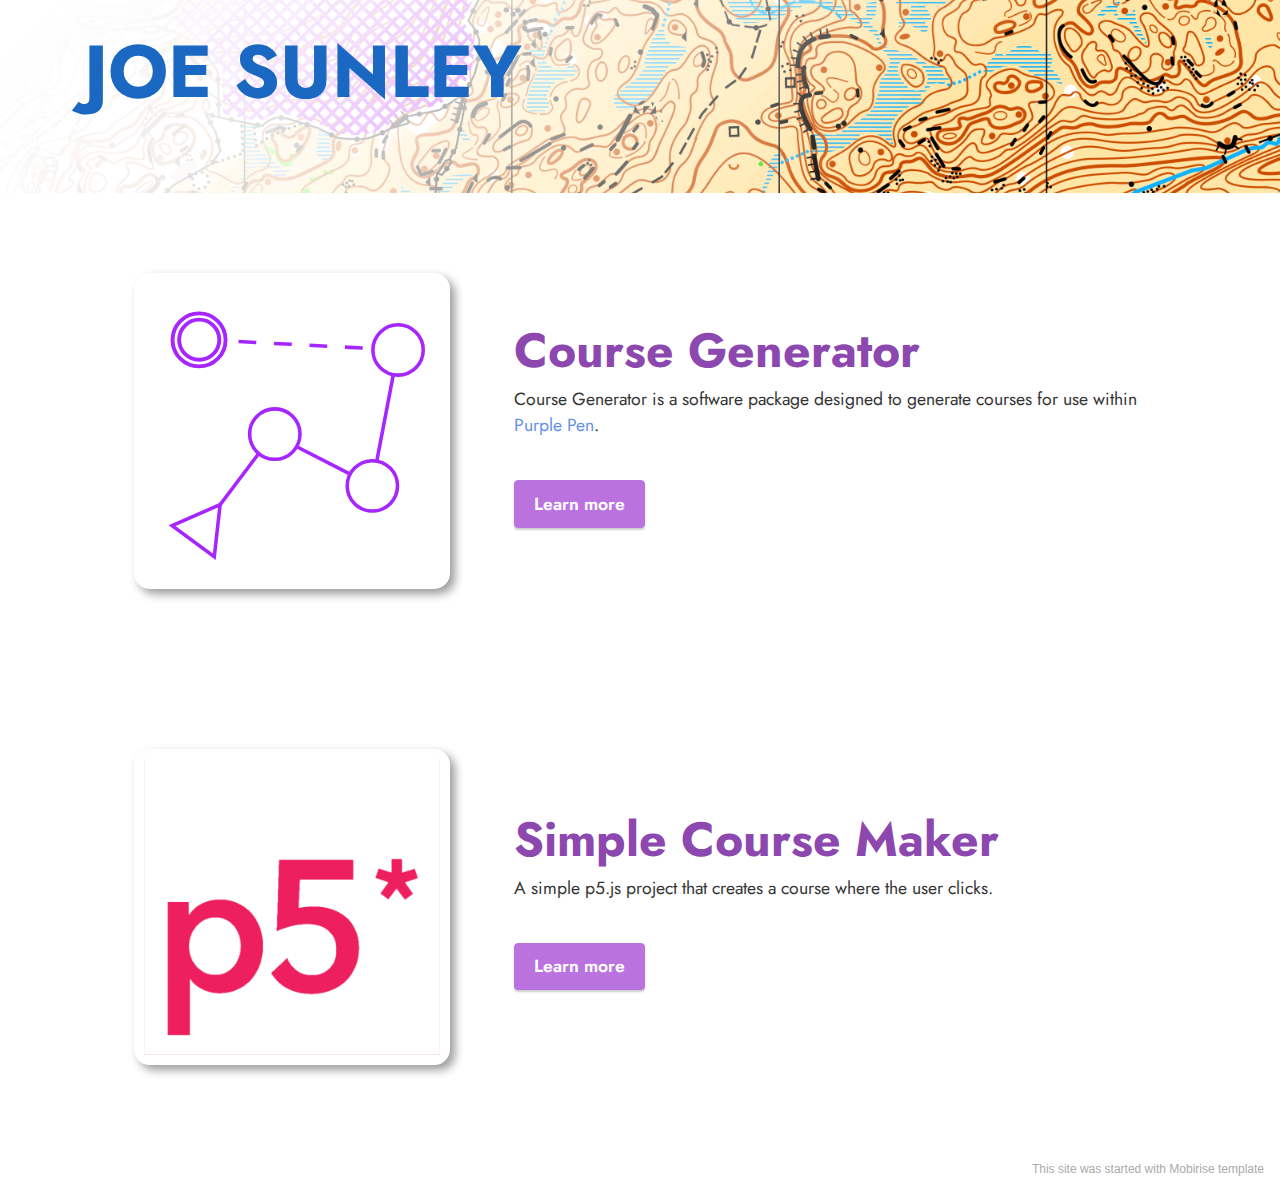
<file: docs/index.html>
<!DOCTYPE html>
<html  >
<head>
  <!-- Site made with Mobirise Website Builder v5.5.0, https://mobirise.com -->
  <meta charset="UTF-8">
  <meta http-equiv="X-UA-Compatible" content="IE=edge">
  <meta name="generator" content="Mobirise v5.5.0, mobirise.com">
  <meta name="viewport" content="width=device-width, initial-scale=1, minimum-scale=1">
  <link rel="shortcut icon" href="assets/images/logo5.png" type="image/x-icon">
  <meta name="description" content="">
  
  
  <title>Home</title>
  <link rel="stylesheet" href="assets/bootstrap/css/bootstrap.min.css">
  <link rel="stylesheet" href="assets/bootstrap/css/bootstrap-grid.min.css">
  <link rel="stylesheet" href="assets/bootstrap/css/bootstrap-reboot.min.css">
  <link rel="stylesheet" href="assets/theme/css/style.css">
  <link rel="preload" href="https://fonts.googleapis.com/css?family=Jost:100,200,300,400,500,600,700,800,900,100i,200i,300i,400i,500i,600i,700i,800i,900i&display=swap" as="style" onload="this.onload=null;this.rel='stylesheet'">
  <noscript><link rel="stylesheet" href="https://fonts.googleapis.com/css?family=Jost:100,200,300,400,500,600,700,800,900,100i,200i,300i,400i,500i,600i,700i,800i,900i&display=swap"></noscript>
  <link rel="preload" as="style" href="assets/mobirise/css/mbr-additional.css"><link rel="stylesheet" href="assets/mobirise/css/mbr-additional.css" type="text/css">
  
  
  
  
</head>
<body>
  
  <section data-bs-version="5.1" class="content4 cid-sNctn6YiDU" id="content4-0">
    
    
    <div class="container-fluid">
        <div class="row justify-content-center">
            <div class="title col-md-12 col-lg-11">
                <h3 class="mbr-section-title mbr-fonts-style align-center mb-4 display-1"><strong>JOE SUNLEY</strong></h3>
                
                
            </div>
        </div>
    </div>
</section>

<section class="casperFeatures1 cid-sNfaIxR021" id="casperFeatures1-2">
  

  
  <div class="container">
    <div class="content-wrapper">
      <div class="row align-items-center">
        <div class="col-12 col-lg-4">
          <div class="image-wrapper">
            <img src="assets/images/download.svg" alt="Mobirise">
          </div>
        </div>
        <div class="col-12 col-lg">
          <div class="text-wrapper">
            <h6 class="card-title mbr-fonts-style display-2">
              <strong>Course Generator</strong></h6>
            <p class="mbr-text mbr-fonts-style mb-4 display-4">Course Generator is a software package designed to generate courses for use within <a href="https://purplepen.golde.org/" class="text-primary" target="_blank">Purple Pen</a>.</p>
            <div class="mbr-section-btn mt-3"><a class="btn btn-danger display-4" href="course generator.html">
                Learn more</a></div>
          </div>
        </div>
      </div>
    </div>
  </div>
</section>

<section class="casperFeatures1 cid-sNVXUlcDV3" id="casperFeatures1-a">
  

  
  <div class="container">
    <div class="content-wrapper">
      <div class="row align-items-center">
        <div class="col-12 col-lg-4">
          <div class="image-wrapper">
            <img src="assets/images/oslcyof-712x711.png" alt="Mobirise">
          </div>
        </div>
        <div class="col-12 col-lg">
          <div class="text-wrapper">
            <h6 class="card-title mbr-fonts-style display-2">
              <strong>Simple Course Maker</strong></h6>
            <p class="mbr-text mbr-fonts-style mb-4 display-4">A simple p5.js project that creates a course where the user clicks.</p>
            <div class="mbr-section-btn mt-3"><a class="btn btn-danger display-4" href="simple course maker.html">
                Learn more</a></div>
          </div>
        </div>
      </div>
    </div>
  </div>
</section><section style="background-color: #fff; font-family: -apple-system, BlinkMacSystemFont, 'Segoe UI', 'Roboto', 'Helvetica Neue', Arial, sans-serif; color:#aaa; font-size:12px; padding: 0; align-items: center; display: flex;"><a href="https://mobirise.site/v" style="flex: 1 1; height: 3rem; padding-left: 1rem;"></a><p style="flex: 0 0 auto; margin:0; padding-right:1rem;"><a href="https://mobirise.site/r" style="color:#aaa;">This site</a> was started with Mobirise template</p></section><script src="assets/bootstrap/js/bootstrap.bundle.min.js"></script>  <script src="assets/smoothscroll/smooth-scroll.js"></script>  <script src="assets/ytplayer/index.js"></script>  <script src="assets/theme/js/script.js"></script>  
  
  
</body>
</html>
</file>
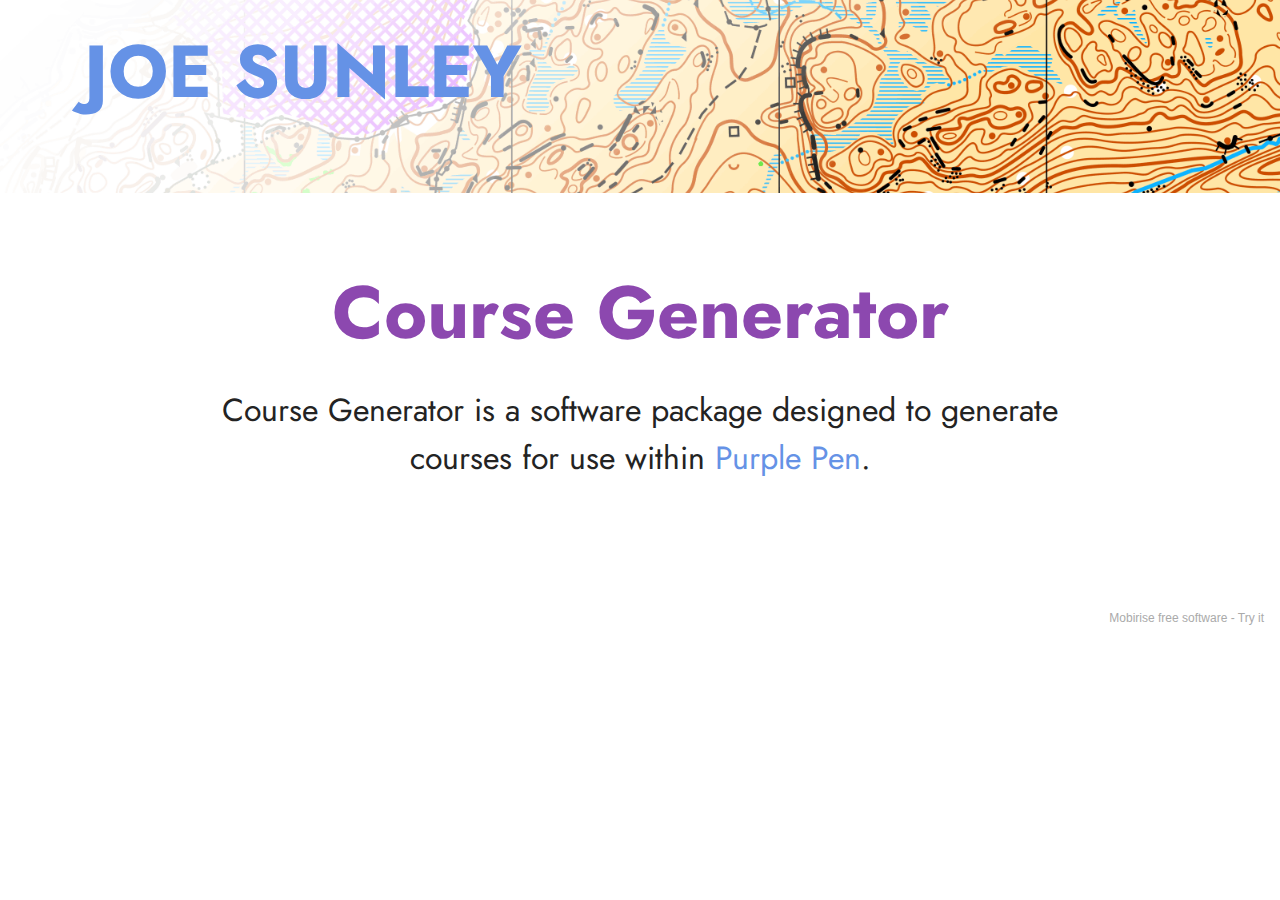
<file: docs/course generator.html>
<!DOCTYPE html>
<html  >
<head>
  <!-- Site made with Mobirise Website Builder v5.5.0, https://mobirise.com -->
  <meta charset="UTF-8">
  <meta http-equiv="X-UA-Compatible" content="IE=edge">
  <meta name="generator" content="Mobirise v5.5.0, mobirise.com">
  <meta name="viewport" content="width=device-width, initial-scale=1, minimum-scale=1">
  <link rel="shortcut icon" href="assets/images/logo5.png" type="image/x-icon">
  <meta name="description" content="">
  
  
  <title>Course Generator</title>
  <link rel="stylesheet" href="assets/bootstrap/css/bootstrap.min.css">
  <link rel="stylesheet" href="assets/bootstrap/css/bootstrap-grid.min.css">
  <link rel="stylesheet" href="assets/bootstrap/css/bootstrap-reboot.min.css">
  <link rel="stylesheet" href="assets/theme/css/style.css">
  <link rel="preload" href="https://fonts.googleapis.com/css?family=Jost:100,200,300,400,500,600,700,800,900,100i,200i,300i,400i,500i,600i,700i,800i,900i&display=swap" as="style" onload="this.onload=null;this.rel='stylesheet'">
  <noscript><link rel="stylesheet" href="https://fonts.googleapis.com/css?family=Jost:100,200,300,400,500,600,700,800,900,100i,200i,300i,400i,500i,600i,700i,800i,900i&display=swap"></noscript>
  <link rel="preload" as="style" href="assets/mobirise/css/mbr-additional.css"><link rel="stylesheet" href="assets/mobirise/css/mbr-additional.css" type="text/css">
  
  
  
  
</head>
<body>
  
  <section data-bs-version="5.1" class="content4 cid-sNfq4tblLc" id="content4-5">
    
    
    <div class="container-fluid">
        <div class="row justify-content-center">
            <div class="title col-md-12 col-lg-11">
                <h3 class="mbr-section-title mbr-fonts-style align-center mb-4 display-1"><a href="index.html"><strong>JOE SUNLEY</strong></a></h3>
                
                
            </div>
        </div>
    </div>
</section>

<section class="casperContent3 cid-sNfrSUIkDG" id="casperContent3-7">
    
    <div class="container">
        <div class="row justify-content-center">
            <div class="title col-md-12 col-lg-10">
                <h3 class="mbr-section-title mbr-fonts-style align-center mb-4 display-1">
                    <strong>Course Generator</strong></h3>
                <h4 class="mbr-section-subtitle align-center mbr-fonts-style mb-4 display-5">Course Generator is a software package designed to generate courses for use within <a href="https://purplepen.golde.org/" class="text-primary" target="_blank">Purple Pen</a>.</h4>
                
            </div>
        </div>
    </div>
</section><section style="background-color: #fff; font-family: -apple-system, BlinkMacSystemFont, 'Segoe UI', 'Roboto', 'Helvetica Neue', Arial, sans-serif; color:#aaa; font-size:12px; padding: 0; align-items: center; display: flex;"><a href="https://mobirise.site/g" style="flex: 1 1; height: 3rem; padding-left: 1rem;"></a><p style="flex: 0 0 auto; margin:0; padding-right:1rem;">Mobirise free software - <a href="https://mobirise.site/o" style="color:#aaa;">Try it</a></p></section><script src="assets/bootstrap/js/bootstrap.bundle.min.js"></script>  <script src="assets/smoothscroll/smooth-scroll.js"></script>  <script src="assets/ytplayer/index.js"></script>  <script src="assets/theme/js/script.js"></script>  
  
  
</body>
</html>
</file>
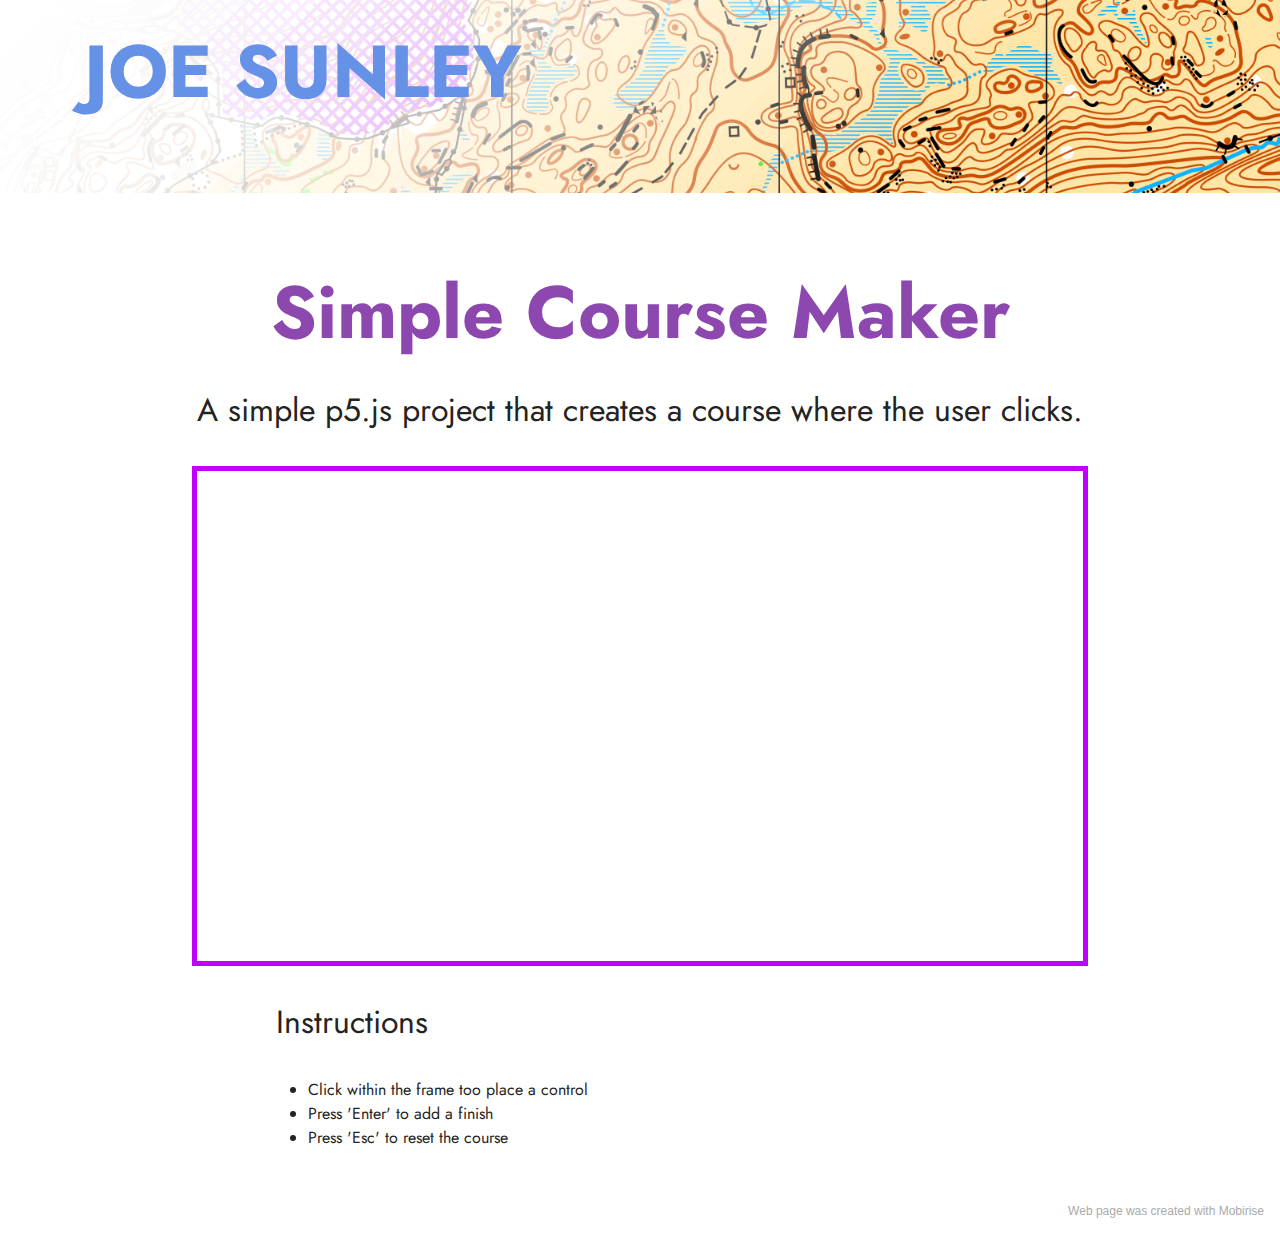
<file: docs/simple course maker.html>
<!DOCTYPE html>
<html  >
<head>
  <!-- Site made with Mobirise Website Builder v5.5.0, https://mobirise.com -->
  <meta charset="UTF-8">
  <meta http-equiv="X-UA-Compatible" content="IE=edge">
  <meta name="generator" content="Mobirise v5.5.0, mobirise.com">
  <meta name="viewport" content="width=device-width, initial-scale=1, minimum-scale=1">
  <link rel="shortcut icon" href="assets/images/logo5.png" type="image/x-icon">
  <meta name="description" content="">
  
  
  <title>Simple Course Maker</title>
  <link rel="stylesheet" href="assets/bootstrap/css/bootstrap.min.css">
  <link rel="stylesheet" href="assets/bootstrap/css/bootstrap-grid.min.css">
  <link rel="stylesheet" href="assets/bootstrap/css/bootstrap-reboot.min.css">
  <link rel="stylesheet" href="assets/theme/css/style.css">
  <link rel="preload" href="https://fonts.googleapis.com/css?family=Jost:100,200,300,400,500,600,700,800,900,100i,200i,300i,400i,500i,600i,700i,800i,900i&display=swap" as="style" onload="this.onload=null;this.rel='stylesheet'">
  <noscript><link rel="stylesheet" href="https://fonts.googleapis.com/css?family=Jost:100,200,300,400,500,600,700,800,900,100i,200i,300i,400i,500i,600i,700i,800i,900i&display=swap"></noscript>
  <link rel="preload" as="style" href="assets/mobirise/css/mbr-additional.css"><link rel="stylesheet" href="assets/mobirise/css/mbr-additional.css" type="text/css">
  
  
  
  
</head>
<body>
  
  <section data-bs-version="5.1" class="content4 cid-sNVY9MC01y" id="content4-b">
    
    
    <div class="container-fluid">
        <div class="row justify-content-center">
            <div class="title col-md-12 col-lg-11">
                <h3 class="mbr-section-title mbr-fonts-style align-center mb-4 display-1"><a href="index.html"><strong>JOE SUNLEY</strong></a></h3>
                
                
            </div>
        </div>
    </div>
</section>

<section class="casperContent3 cid-sNVYh1FIQP" id="casperContent3-c">
    
    <div class="container">
        <div class="row justify-content-center">
            <div class="title col-md-12 col-lg-10">
                <h3 class="mbr-section-title mbr-fonts-style align-center mb-4 display-1"><strong>Simple Course Maker</strong></h3>
                <h4 class="mbr-section-subtitle align-center mbr-fonts-style mb-4 display-5">A simple p5.js project that creates a course where the user clicks.</h4>
                
            </div>
        </div>
    </div>
</section>

<section class="mbr-section mbr-section--no-padding cid-sNVYqIXAes" id="witsec-html-block-d">





<div class="centre">
  <iframe src="https://joesunley-gh-pages.github.io/SimpleCourseMaker/index.html" style="height: 500px; width: 100%; border: 5px solid #BF00FF;"></iframe>
</div>
</section>

<section data-bs-version="5.1" class="content5 cid-sNW6uSy8yI" id="content5-h">
    
    <div class="container">
        <div class="row justify-content-center">
            <div class="col-md-12 col-lg-8">
                
                <h4 class="mbr-section-subtitle mbr-fonts-style mb-4 display-5">
                    Instructions</h4>
                <p class="mbr-text mbr-fonts-style display-7">
                    </p><ul>
                      <li>Click within the frame too place a control</li>
                      <li>Press 'Enter' to add a finish</li>
                      <li>Press 'Esc' to reset the course
                    </li></ul>
                <p></p>
            </div>
        </div>
    </div>
</section><section style="background-color: #fff; font-family: -apple-system, BlinkMacSystemFont, 'Segoe UI', 'Roboto', 'Helvetica Neue', Arial, sans-serif; color:#aaa; font-size:12px; padding: 0; align-items: center; display: flex;"><a href="https://mobirise.site/k" style="flex: 1 1; height: 3rem; padding-left: 1rem;"></a><p style="flex: 0 0 auto; margin:0; padding-right:1rem;">Web page was <a href="https://mobirise.site/g" style="color:#aaa;">created</a> with Mobirise</p></section><script src="assets/bootstrap/js/bootstrap.bundle.min.js"></script>  <script src="assets/smoothscroll/smooth-scroll.js"></script>  <script src="assets/ytplayer/index.js"></script>  <script src="assets/theme/js/script.js"></script>  
  
  
</body>
</html>
</file>
<file: docs/assets/theme/css/style.css>
@charset "UTF-8";
section {
  background-color: #ffffff;
}

body {
  font-style: normal;
  line-height: 1.5;
  font-weight: 400;
  color: #232323;
  position: relative;
}

button {
  background-color: transparent;
  border-color: transparent;
}

section,
.container,
.container-fluid {
  position: relative;
  word-wrap: break-word;
}

a.mbr-iconfont:hover {
  text-decoration: none;
}

.article .lead p,
.article .lead ul,
.article .lead ol,
.article .lead pre,
.article .lead blockquote {
  margin-bottom: 0;
}

a {
  font-style: normal;
  font-weight: 400;
  cursor: pointer;
}
a, a:hover {
  text-decoration: none;
}

.mbr-section-title {
  font-style: normal;
  line-height: 1.3;
}

.mbr-section-subtitle {
  line-height: 1.3;
}

.mbr-text {
  font-style: normal;
  line-height: 1.7;
}

h1,
h2,
h3,
h4,
h5,
h6,
.display-1,
.display-2,
.display-4,
.display-5,
.display-7,
span,
p,
a {
  line-height: 1;
  word-break: break-word;
  word-wrap: break-word;
  font-weight: 400;
}

b,
strong {
  font-weight: bold;
}

input:-webkit-autofill, input:-webkit-autofill:hover, input:-webkit-autofill:focus, input:-webkit-autofill:active {
  transition-delay: 9999s;
  -webkit-transition-property: background-color, color;
  transition-property: background-color, color;
}

textarea[type=hidden] {
  display: none;
}

section {
  background-position: 50% 50%;
  background-repeat: no-repeat;
  background-size: cover;
}
section .mbr-background-video,
section .mbr-background-video-preview {
  position: absolute;
  bottom: 0;
  left: 0;
  right: 0;
  top: 0;
}

.hidden {
  visibility: hidden;
}

.mbr-z-index20 {
  z-index: 20;
}

/*! Base colors */
.mbr-white {
  color: #ffffff;
}

.mbr-black {
  color: #111111;
}

.mbr-bg-white {
  background-color: #ffffff;
}

.mbr-bg-black {
  background-color: #000000;
}

/*! Text-aligns */
.align-left {
  text-align: left;
}

.align-center {
  text-align: center;
}

.align-right {
  text-align: right;
}

/*! Font-weight  */
.mbr-light {
  font-weight: 300;
}

.mbr-regular {
  font-weight: 400;
}

.mbr-semibold {
  font-weight: 500;
}

.mbr-bold {
  font-weight: 700;
}

/*! Media  */
.media-content {
  flex-basis: 100%;
}

.media-container-row {
  display: flex;
  flex-direction: row;
  flex-wrap: wrap;
  justify-content: center;
  align-content: center;
  align-items: start;
}
.media-container-row .media-size-item {
  width: 400px;
}

.media-container-column {
  display: flex;
  flex-direction: column;
  flex-wrap: wrap;
  justify-content: center;
  align-content: center;
  align-items: stretch;
}
.media-container-column > * {
  width: 100%;
}

@media (min-width: 992px) {
  .media-container-row {
    flex-wrap: nowrap;
  }
}
figure {
  margin-bottom: 0;
  overflow: hidden;
}

figure[mbr-media-size] {
  transition: width 0.1s;
}

img,
iframe {
  display: block;
  width: 100%;
}

.card {
  background-color: transparent;
  border: none;
}

.card-box {
  width: 100%;
}

.card-img {
  text-align: center;
  flex-shrink: 0;
  -webkit-flex-shrink: 0;
}

.media {
  max-width: 100%;
  margin: 0 auto;
}

.mbr-figure {
  align-self: center;
}

.media-container > div {
  max-width: 100%;
}

.mbr-figure img,
.card-img img {
  width: 100%;
}

@media (max-width: 991px) {
  .media-size-item {
    width: auto !important;
  }

  .media {
    width: auto;
  }

  .mbr-figure {
    width: 100% !important;
  }
}
/*! Buttons */
.mbr-section-btn {
  margin-left: -0.6rem;
  margin-right: -0.6rem;
  font-size: 0;
}

.btn {
  font-weight: 600;
  border-width: 1px;
  font-style: normal;
  margin: 0.6rem 0.6rem;
  white-space: normal;
  transition: all 0.2s ease-in-out;
  display: inline-flex;
  align-items: center;
  justify-content: center;
  word-break: break-word;
}

.btn-sm {
  font-weight: 600;
  letter-spacing: 0px;
  transition: all 0.3s ease-in-out;
}

.btn-md {
  font-weight: 600;
  letter-spacing: 0px;
  transition: all 0.3s ease-in-out;
}

.btn-lg {
  font-weight: 600;
  letter-spacing: 0px;
  transition: all 0.3s ease-in-out;
}

.btn-form {
  margin: 0;
}
.btn-form:hover {
  cursor: pointer;
}

nav .mbr-section-btn {
  margin-left: 0rem;
  margin-right: 0rem;
}

/*! Btn icon margin */
.btn .mbr-iconfont,
.btn.btn-sm .mbr-iconfont {
  order: 1;
  cursor: pointer;
  margin-left: 0.5rem;
  vertical-align: sub;
}

.btn.btn-md .mbr-iconfont,
.btn.btn-md .mbr-iconfont {
  margin-left: 0.8rem;
}

.mbr-regular {
  font-weight: 400;
}

.mbr-semibold {
  font-weight: 500;
}

.mbr-bold {
  font-weight: 700;
}

[type=submit] {
  -webkit-appearance: none;
}

/*! Full-screen */
.mbr-fullscreen .mbr-overlay {
  min-height: 100vh;
}

.mbr-fullscreen {
  display: flex;
  display: -moz-flex;
  display: -ms-flex;
  display: -o-flex;
  align-items: center;
  min-height: 100vh;
  padding-top: 3rem;
  padding-bottom: 3rem;
}

/*! Map */
.map {
  height: 25rem;
  position: relative;
}
.map iframe {
  width: 100%;
  height: 100%;
}

/*! Scroll to top arrow */
.mbr-arrow-up {
  bottom: 25px;
  right: 90px;
  position: fixed;
  text-align: right;
  z-index: 5000;
  color: #ffffff;
  font-size: 22px;
}

.mbr-arrow-up a {
  background: rgba(0, 0, 0, 0.2);
  border-radius: 50%;
  color: #fff;
  display: inline-block;
  height: 60px;
  width: 60px;
  border: 2px solid #fff;
  outline-style: none !important;
  position: relative;
  text-decoration: none;
  transition: all 0.3s ease-in-out;
  cursor: pointer;
  text-align: center;
}
.mbr-arrow-up a:hover {
  background-color: rgba(0, 0, 0, 0.4);
}
.mbr-arrow-up a i {
  line-height: 60px;
}

.mbr-arrow-up-icon {
  display: block;
  color: #fff;
}

.mbr-arrow-up-icon::before {
  content: "›";
  display: inline-block;
  font-family: serif;
  font-size: 22px;
  line-height: 1;
  font-style: normal;
  position: relative;
  top: 6px;
  left: -4px;
  transform: rotate(-90deg);
}

/*! Arrow Down */
.mbr-arrow {
  position: absolute;
  bottom: 45px;
  left: 50%;
  width: 60px;
  height: 60px;
  cursor: pointer;
  background-color: rgba(80, 80, 80, 0.5);
  border-radius: 50%;
  transform: translateX(-50%);
}
@media (max-width: 767px) {
  .mbr-arrow {
    display: none;
  }
}
.mbr-arrow > a {
  display: inline-block;
  text-decoration: none;
  outline-style: none;
  -webkit-animation: arrowdown 1.7s ease-in-out infinite;
          animation: arrowdown 1.7s ease-in-out infinite;
  color: #ffffff;
}
.mbr-arrow > a > i {
  position: absolute;
  top: -2px;
  left: 15px;
  font-size: 2rem;
}

#scrollToTop a i::before {
  content: "";
  position: absolute;
  display: block;
  border-bottom: 2.5px solid #fff;
  border-left: 2.5px solid #fff;
  width: 27.8%;
  height: 27.8%;
  left: 50%;
  top: 51%;
  transform: translateY(-30%) translateX(-50%) rotate(135deg);
}

@keyframes arrowdown {
  0% {
    transform: translateY(0px);
  }
  50% {
    transform: translateY(-5px);
  }
  100% {
    transform: translateY(0px);
  }
}
@-webkit-keyframes arrowdown {
  0% {
    transform: translateY(0px);
  }
  50% {
    transform: translateY(-5px);
  }
  100% {
    transform: translateY(0px);
  }
}
@media (max-width: 500px) {
  .mbr-arrow-up {
    left: 0;
    right: 0;
    text-align: center;
  }
}
/*Gradients animation*/
@keyframes gradient-animation {
  from {
    background-position: 0% 100%;
    -webkit-animation-timing-function: ease-in-out;
            animation-timing-function: ease-in-out;
  }
  to {
    background-position: 100% 0%;
    -webkit-animation-timing-function: ease-in-out;
            animation-timing-function: ease-in-out;
  }
}
@-webkit-keyframes gradient-animation {
  from {
    background-position: 0% 100%;
    -webkit-animation-timing-function: ease-in-out;
            animation-timing-function: ease-in-out;
  }
  to {
    background-position: 100% 0%;
    -webkit-animation-timing-function: ease-in-out;
            animation-timing-function: ease-in-out;
  }
}
.bg-gradient {
  background-size: 200% 200%;
  animation: gradient-animation 5s infinite alternate;
  -webkit-animation: gradient-animation 5s infinite alternate;
}

.menu .navbar-brand {
  display: -webkit-flex;
}
.menu .navbar-brand span {
  display: flex;
  display: -webkit-flex;
}
.menu .navbar-brand .navbar-caption-wrap {
  display: -webkit-flex;
}
.menu .navbar-brand .navbar-logo img {
  display: -webkit-flex;
  width: auto;
}
@media (min-width: 768px) and (max-width: 991px) {
  .menu .navbar-toggleable-sm .navbar-nav {
    display: -ms-flexbox;
  }
}
@media (max-width: 991px) {
  .menu .navbar-collapse {
    max-height: 93.5vh;
  }
  .menu .navbar-collapse.show {
    overflow: auto;
  }
}
@media (min-width: 992px) {
  .menu .navbar-nav.nav-dropdown {
    display: -webkit-flex;
  }
  .menu .navbar-toggleable-sm .navbar-collapse {
    display: -webkit-flex !important;
  }
  .menu .collapsed .navbar-collapse {
    max-height: 93.5vh;
  }
  .menu .collapsed .navbar-collapse.show {
    overflow: auto;
  }
}
@media (max-width: 767px) {
  .menu .navbar-collapse {
    max-height: 80vh;
  }
}

.nav-link .mbr-iconfont {
  margin-right: 0.5rem;
}

.navbar {
  display: -webkit-flex;
  -webkit-flex-wrap: wrap;
  -webkit-align-items: center;
  -webkit-justify-content: space-between;
}

.navbar-collapse {
  -webkit-flex-basis: 100%;
  -webkit-flex-grow: 1;
  -webkit-align-items: center;
}

.nav-dropdown .link {
  padding: 0.667em 1.667em !important;
  margin: 0 !important;
}

.nav {
  display: -webkit-flex;
  -webkit-flex-wrap: wrap;
}

.row {
  display: -webkit-flex;
  -webkit-flex-wrap: wrap;
}

.justify-content-center {
  -webkit-justify-content: center;
}

.form-inline {
  display: -webkit-flex;
}

.card-wrapper {
  -webkit-flex: 1;
}

.carousel-control {
  z-index: 10;
  display: -webkit-flex;
}

.carousel-controls {
  display: -webkit-flex;
}

.media {
  display: -webkit-flex;
}

.form-group:focus {
  outline: none;
}

.jq-selectbox__select {
  padding: 7px 0;
  position: relative;
}

.jq-selectbox__dropdown {
  overflow: hidden;
  border-radius: 10px;
  position: absolute;
  top: 100%;
  left: 0 !important;
  width: 100% !important;
}

.jq-selectbox__trigger-arrow {
  right: 0;
  transform: translateY(-50%);
}

.jq-selectbox li {
  padding: 1.07em 0.5em;
}

input[type=range] {
  padding-left: 0 !important;
  padding-right: 0 !important;
}

.modal-dialog,
.modal-content {
  height: 100%;
}

.modal-dialog .carousel-inner {
  height: calc(100vh - 1.75rem);
}
@media (max-width: 575px) {
  .modal-dialog .carousel-inner {
    height: calc(100vh - 1rem);
  }
}

.carousel-item {
  text-align: center;
}

.carousel-item img {
  margin: auto;
}

.navbar-toggler {
  align-self: flex-start;
  padding: 0.25rem 0.75rem;
  font-size: 1.25rem;
  line-height: 1;
  background: transparent;
  border: 1px solid transparent;
  border-radius: 0.25rem;
}

.navbar-toggler:focus,
.navbar-toggler:hover {
  text-decoration: none;
  box-shadow: none;
}

.navbar-toggler-icon {
  display: inline-block;
  width: 1.5em;
  height: 1.5em;
  vertical-align: middle;
  content: "";
  background: no-repeat center center;
  background-size: 100% 100%;
}

.navbar-toggler-left {
  position: absolute;
  left: 1rem;
}

.navbar-toggler-right {
  position: absolute;
  right: 1rem;
}

.card-img {
  width: auto;
}

.menu .navbar.collapsed:not(.beta-menu) {
  flex-direction: column;
}

.carousel-item.active,
.carousel-item-next,
.carousel-item-prev {
  display: flex;
}

.note-air-layout .dropup .dropdown-menu,
.note-air-layout .navbar-fixed-bottom .dropdown .dropdown-menu {
  bottom: initial !important;
}

html,
body {
  height: auto;
  min-height: 100vh;
}

.dropup .dropdown-toggle::after {
  display: none;
}

.form-asterisk {
  font-family: initial;
  position: absolute;
  top: -2px;
  font-weight: normal;
}

.form-control-label {
  position: relative;
  cursor: pointer;
  margin-bottom: 0.357em;
  padding: 0;
}

.alert {
  color: #ffffff;
  border-radius: 0;
  border: 0;
  font-size: 1.1rem;
  line-height: 1.5;
  margin-bottom: 1.875rem;
  padding: 1.25rem;
  position: relative;
  text-align: center;
}
.alert.alert-form::after {
  background-color: inherit;
  bottom: -7px;
  content: "";
  display: block;
  height: 14px;
  left: 50%;
  margin-left: -7px;
  position: absolute;
  transform: rotate(45deg);
  width: 14px;
}

.form-control {
  background-color: #ffffff;
  background-clip: border-box;
  color: #232323;
  line-height: 1rem !important;
  height: auto;
  padding: 0.6rem 1.2rem;
  transition: border-color 0.25s ease 0s;
  border: 1px solid transparent !important;
  border-radius: 4px;
  box-shadow: rgba(0, 0, 0, 0.07) 0px 1px 1px 0px, rgba(0, 0, 0, 0.07) 0px 1px 3px 0px, rgba(0, 0, 0, 0.03) 0px 0px 0px 1px;
}
.form-active .form-control:invalid {
  border-color: red;
}

form .row {
  margin-left: -0.6rem;
  margin-right: -0.6rem;
}
form .row [class*=col] {
  padding-left: 0.6rem;
  padding-right: 0.6rem;
}

form .mbr-section-btn {
  margin: 0;
  padding-left: 0.6rem;
  padding-right: 0.6rem;
}

form .btn {
  display: flex;
  padding: 0.6rem 1.2rem;
  margin: 0;
}

form .form-check-input {
  margin-top: 0.5;
}

textarea.form-control {
  line-height: 1.5rem !important;
}

.form-group {
  margin-bottom: 1.2rem;
}

.form-control,
form .btn {
  min-height: 48px;
}

.gdpr-block label span.textGDPR input[name=gdpr] {
  top: 7px;
}

.form-control:focus {
  box-shadow: none;
}

:focus {
  outline: none;
}

.mbr-overlay {
  background-color: #000;
  bottom: 0;
  left: 0;
  opacity: 0.5;
  position: absolute;
  right: 0;
  top: 0;
  z-index: 0;
  pointer-events: none;
}

blockquote {
  font-style: italic;
  padding: 3rem;
  font-size: 1.09rem;
  position: relative;
  border-left: 3px solid;
}

ul,
ol,
pre,
blockquote {
  margin-bottom: 2.3125rem;
}

.mt-4 {
  margin-top: 2rem !important;
}

.mb-4 {
  margin-bottom: 2rem !important;
}

@media (min-width: 992px) {
  .container {
    padding-left: 16px;
    padding-right: 16px;
  }

  .row {
    margin-left: -16px;
    margin-right: -16px;
  }
  .row > [class*=col] {
    padding-left: 16px;
    padding-right: 16px;
  }
}
@media (min-width: 768px) {
  .container-fluid {
    padding-left: 32px;
    padding-right: 32px;
  }
}
@media (min-width: 768px) and (max-width: 991px) {
  .mbr-container {
    padding-left: 32px;
    padding-right: 32px;
  }
}
@media (max-width: 767px) {
  .mbr-container {
    padding-left: 16px;
    padding-right: 16px;
  }
}
.card-wrapper,
.item-wrapper {
  overflow: hidden;
}

.app-video-wrapper > img {
  opacity: 1;
}

.item {
  position: relative;
}

.dropdown-menu .dropdown-menu {
  left: 100%;
}

.dropdown-item + .dropdown-menu {
  display: none;
}

.dropdown-item:hover + .dropdown-menu,
.dropdown-menu:hover {
  display: block;
}.engine {
	position: absolute;
	text-indent: -2400px;
	text-align: center;
	padding: 0;
	top: 0;
	left: -2400px;
}
</file>
<file: docs/assets/mobirise/css/mbr-additional.css>
body {
  font-family: Jost;
}
.display-1 {
  font-family: 'Jost', sans-serif;
  font-size: 4.6rem;
  line-height: 1.1;
}
.display-1 > .mbr-iconfont {
  font-size: 5.75rem;
}
.display-2 {
  font-family: 'Jost', sans-serif;
  font-size: 3rem;
  line-height: 1.1;
}
.display-2 > .mbr-iconfont {
  font-size: 3.75rem;
}
.display-4 {
  font-family: 'Jost', sans-serif;
  font-size: 1.1rem;
  line-height: 1.5;
}
.display-4 > .mbr-iconfont {
  font-size: 1.375rem;
}
.display-5 {
  font-family: 'Jost', sans-serif;
  font-size: 2rem;
  line-height: 1.5;
}
.display-5 > .mbr-iconfont {
  font-size: 2.5rem;
}
.display-7 {
  font-family: 'Jost', sans-serif;
  font-size: 1.2rem;
  line-height: 1.5;
}
.display-7 > .mbr-iconfont {
  font-size: 1.5rem;
}
/* ---- Fluid typography for mobile devices ---- */
/* 1.4 - font scale ratio ( bootstrap == 1.42857 ) */
/* 100vw - current viewport width */
/* (48 - 20)  48 == 48rem == 768px, 20 == 20rem == 320px(minimal supported viewport) */
/* 0.65 - min scale variable, may vary */
@media (max-width: 992px) {
  .display-1 {
    font-size: 3.68rem;
  }
}
@media (max-width: 768px) {
  .display-1 {
    font-size: 3.22rem;
    font-size: calc( 2.26rem + (4.6 - 2.26) * ((100vw - 20rem) / (48 - 20)));
    line-height: calc( 1.1 * (2.26rem + (4.6 - 2.26) * ((100vw - 20rem) / (48 - 20))));
  }
  .display-2 {
    font-size: 2.4rem;
    font-size: calc( 1.7rem + (3 - 1.7) * ((100vw - 20rem) / (48 - 20)));
    line-height: calc( 1.3 * (1.7rem + (3 - 1.7) * ((100vw - 20rem) / (48 - 20))));
  }
  .display-4 {
    font-size: 0.88rem;
    font-size: calc( 1.0350000000000001rem + (1.1 - 1.0350000000000001) * ((100vw - 20rem) / (48 - 20)));
    line-height: calc( 1.4 * (1.0350000000000001rem + (1.1 - 1.0350000000000001) * ((100vw - 20rem) / (48 - 20))));
  }
  .display-5 {
    font-size: 1.6rem;
    font-size: calc( 1.35rem + (2 - 1.35) * ((100vw - 20rem) / (48 - 20)));
    line-height: calc( 1.4 * (1.35rem + (2 - 1.35) * ((100vw - 20rem) / (48 - 20))));
  }
  .display-7 {
    font-size: 0.96rem;
    font-size: calc( 1.07rem + (1.2 - 1.07) * ((100vw - 20rem) / (48 - 20)));
    line-height: calc( 1.4 * (1.07rem + (1.2 - 1.07) * ((100vw - 20rem) / (48 - 20))));
  }
}
/* Buttons */
.btn {
  padding: 0.6rem 1.2rem;
  border-radius: 4px;
}
.btn-sm {
  padding: 0.6rem 1.2rem;
  border-radius: 4px;
}
.btn-md {
  padding: 0.6rem 1.2rem;
  border-radius: 4px;
}
.btn-lg {
  padding: 1rem 2.6rem;
  border-radius: 4px;
}
.bg-primary {
  background-color: #6592e6 !important;
}
.bg-success {
  background-color: #40b0bf !important;
}
.bg-info {
  background-color: #47b5ed !important;
}
.bg-warning {
  background-color: #8c48af !important;
}
.bg-danger {
  background-color: #ba72df !important;
}
.btn-primary,
.btn-primary:active {
  background-color: #6592e6 !important;
  border-color: #6592e6 !important;
  color: #ffffff !important;
  box-shadow: 0 2px 2px 0 rgba(0, 0, 0, 0.2);
}
.btn-primary:hover,
.btn-primary:focus,
.btn-primary.focus,
.btn-primary.active {
  color: #ffffff !important;
  background-color: #2260d2 !important;
  border-color: #2260d2 !important;
  box-shadow: 0 2px 5px 0 rgba(0, 0, 0, 0.2);
}
.btn-primary.disabled,
.btn-primary:disabled {
  color: #ffffff !important;
  background-color: #2260d2 !important;
  border-color: #2260d2 !important;
}
.btn-secondary,
.btn-secondary:active {
  background-color: #ff6666 !important;
  border-color: #ff6666 !important;
  color: #ffffff !important;
  box-shadow: 0 2px 2px 0 rgba(0, 0, 0, 0.2);
}
.btn-secondary:hover,
.btn-secondary:focus,
.btn-secondary.focus,
.btn-secondary.active {
  color: #ffffff !important;
  background-color: #ff0f0f !important;
  border-color: #ff0f0f !important;
  box-shadow: 0 2px 5px 0 rgba(0, 0, 0, 0.2);
}
.btn-secondary.disabled,
.btn-secondary:disabled {
  color: #ffffff !important;
  background-color: #ff0f0f !important;
  border-color: #ff0f0f !important;
}
.btn-info,
.btn-info:active {
  background-color: #47b5ed !important;
  border-color: #47b5ed !important;
  color: #ffffff !important;
  box-shadow: 0 2px 2px 0 rgba(0, 0, 0, 0.2);
}
.btn-info:hover,
.btn-info:focus,
.btn-info.focus,
.btn-info.active {
  color: #ffffff !important;
  background-color: #148cca !important;
  border-color: #148cca !important;
  box-shadow: 0 2px 5px 0 rgba(0, 0, 0, 0.2);
}
.btn-info.disabled,
.btn-info:disabled {
  color: #ffffff !important;
  background-color: #148cca !important;
  border-color: #148cca !important;
}
.btn-success,
.btn-success:active {
  background-color: #40b0bf !important;
  border-color: #40b0bf !important;
  color: #ffffff !important;
  box-shadow: 0 2px 2px 0 rgba(0, 0, 0, 0.2);
}
.btn-success:hover,
.btn-success:focus,
.btn-success.focus,
.btn-success.active {
  color: #ffffff !important;
  background-color: #2a747e !important;
  border-color: #2a747e !important;
  box-shadow: 0 2px 5px 0 rgba(0, 0, 0, 0.2);
}
.btn-success.disabled,
.btn-success:disabled {
  color: #ffffff !important;
  background-color: #2a747e !important;
  border-color: #2a747e !important;
}
.btn-warning,
.btn-warning:active {
  background-color: #8c48af !important;
  border-color: #8c48af !important;
  color: #ffffff !important;
  box-shadow: 0 2px 2px 0 rgba(0, 0, 0, 0.2);
}
.btn-warning:hover,
.btn-warning:focus,
.btn-warning.focus,
.btn-warning.active {
  color: #ffffff !important;
  background-color: #5b2f72 !important;
  border-color: #5b2f72 !important;
  box-shadow: 0 2px 5px 0 rgba(0, 0, 0, 0.2);
}
.btn-warning.disabled,
.btn-warning:disabled {
  color: #ffffff !important;
  background-color: #5b2f72 !important;
  border-color: #5b2f72 !important;
}
.btn-danger,
.btn-danger:active {
  background-color: #ba72df !important;
  border-color: #ba72df !important;
  color: #ffffff !important;
  box-shadow: 0 2px 2px 0 rgba(0, 0, 0, 0.2);
}
.btn-danger:hover,
.btn-danger:focus,
.btn-danger.focus,
.btn-danger.active {
  color: #ffffff !important;
  background-color: #962ecc !important;
  border-color: #962ecc !important;
  box-shadow: 0 2px 5px 0 rgba(0, 0, 0, 0.2);
}
.btn-danger.disabled,
.btn-danger:disabled {
  color: #ffffff !important;
  background-color: #962ecc !important;
  border-color: #962ecc !important;
}
.btn-white,
.btn-white:active {
  background-color: #fafafa !important;
  border-color: #fafafa !important;
  color: #7a7a7a !important;
  box-shadow: 0 2px 2px 0 rgba(0, 0, 0, 0.2);
}
.btn-white:hover,
.btn-white:focus,
.btn-white.focus,
.btn-white.active {
  color: #4f4f4f !important;
  background-color: #cfcfcf !important;
  border-color: #cfcfcf !important;
  box-shadow: 0 2px 5px 0 rgba(0, 0, 0, 0.2);
}
.btn-white.disabled,
.btn-white:disabled {
  color: #7a7a7a !important;
  background-color: #cfcfcf !important;
  border-color: #cfcfcf !important;
}
.btn-black,
.btn-black:active {
  background-color: #232323 !important;
  border-color: #232323 !important;
  color: #ffffff !important;
  box-shadow: 0 2px 2px 0 rgba(0, 0, 0, 0.2);
}
.btn-black:hover,
.btn-black:focus,
.btn-black.focus,
.btn-black.active {
  color: #ffffff !important;
  background-color: #000000 !important;
  border-color: #000000 !important;
  box-shadow: 0 2px 5px 0 rgba(0, 0, 0, 0.2);
}
.btn-black.disabled,
.btn-black:disabled {
  color: #ffffff !important;
  background-color: #000000 !important;
  border-color: #000000 !important;
}
.btn-primary-outline,
.btn-primary-outline:active {
  background-color: transparent !important;
  border-color: transparent;
  color: #6592e6;
}
.btn-primary-outline:hover,
.btn-primary-outline:focus,
.btn-primary-outline.focus,
.btn-primary-outline.active {
  color: #2260d2 !important;
  background-color: transparent!important;
  border-color: transparent!important;
  box-shadow: none!important;
}
.btn-primary-outline.disabled,
.btn-primary-outline:disabled {
  color: #ffffff !important;
  background-color: #6592e6 !important;
  border-color: #6592e6 !important;
}
.btn-secondary-outline,
.btn-secondary-outline:active {
  background-color: transparent !important;
  border-color: transparent;
  color: #ff6666;
}
.btn-secondary-outline:hover,
.btn-secondary-outline:focus,
.btn-secondary-outline.focus,
.btn-secondary-outline.active {
  color: #ff0f0f !important;
  background-color: transparent!important;
  border-color: transparent!important;
  box-shadow: none!important;
}
.btn-secondary-outline.disabled,
.btn-secondary-outline:disabled {
  color: #ffffff !important;
  background-color: #ff6666 !important;
  border-color: #ff6666 !important;
}
.btn-info-outline,
.btn-info-outline:active {
  background-color: transparent !important;
  border-color: transparent;
  color: #47b5ed;
}
.btn-info-outline:hover,
.btn-info-outline:focus,
.btn-info-outline.focus,
.btn-info-outline.active {
  color: #148cca !important;
  background-color: transparent!important;
  border-color: transparent!important;
  box-shadow: none!important;
}
.btn-info-outline.disabled,
.btn-info-outline:disabled {
  color: #ffffff !important;
  background-color: #47b5ed !important;
  border-color: #47b5ed !important;
}
.btn-success-outline,
.btn-success-outline:active {
  background-color: transparent !important;
  border-color: transparent;
  color: #40b0bf;
}
.btn-success-outline:hover,
.btn-success-outline:focus,
.btn-success-outline.focus,
.btn-success-outline.active {
  color: #2a747e !important;
  background-color: transparent!important;
  border-color: transparent!important;
  box-shadow: none!important;
}
.btn-success-outline.disabled,
.btn-success-outline:disabled {
  color: #ffffff !important;
  background-color: #40b0bf !important;
  border-color: #40b0bf !important;
}
.btn-warning-outline,
.btn-warning-outline:active {
  background-color: transparent !important;
  border-color: transparent;
  color: #8c48af;
}
.btn-warning-outline:hover,
.btn-warning-outline:focus,
.btn-warning-outline.focus,
.btn-warning-outline.active {
  color: #5b2f72 !important;
  background-color: transparent!important;
  border-color: transparent!important;
  box-shadow: none!important;
}
.btn-warning-outline.disabled,
.btn-warning-outline:disabled {
  color: #ffffff !important;
  background-color: #8c48af !important;
  border-color: #8c48af !important;
}
.btn-danger-outline,
.btn-danger-outline:active {
  background-color: transparent !important;
  border-color: transparent;
  color: #ba72df;
}
.btn-danger-outline:hover,
.btn-danger-outline:focus,
.btn-danger-outline.focus,
.btn-danger-outline.active {
  color: #962ecc !important;
  background-color: transparent!important;
  border-color: transparent!important;
  box-shadow: none!important;
}
.btn-danger-outline.disabled,
.btn-danger-outline:disabled {
  color: #ffffff !important;
  background-color: #ba72df !important;
  border-color: #ba72df !important;
}
.btn-black-outline,
.btn-black-outline:active {
  background-color: transparent !important;
  border-color: transparent;
  color: #232323;
}
.btn-black-outline:hover,
.btn-black-outline:focus,
.btn-black-outline.focus,
.btn-black-outline.active {
  color: #000000 !important;
  background-color: transparent!important;
  border-color: transparent!important;
  box-shadow: none!important;
}
.btn-black-outline.disabled,
.btn-black-outline:disabled {
  color: #ffffff !important;
  background-color: #232323 !important;
  border-color: #232323 !important;
}
.btn-white-outline,
.btn-white-outline:active {
  background-color: transparent !important;
  border-color: transparent;
  color: #fafafa;
}
.btn-white-outline:hover,
.btn-white-outline:focus,
.btn-white-outline.focus,
.btn-white-outline.active {
  color: #cfcfcf !important;
  background-color: transparent!important;
  border-color: transparent!important;
  box-shadow: none!important;
}
.btn-white-outline.disabled,
.btn-white-outline:disabled {
  color: #7a7a7a !important;
  background-color: #fafafa !important;
  border-color: #fafafa !important;
}
.text-primary {
  color: #6592e6 !important;
}
.text-secondary {
  color: #ff6666 !important;
}
.text-success {
  color: #40b0bf !important;
}
.text-info {
  color: #47b5ed !important;
}
.text-warning {
  color: #8c48af !important;
}
.text-danger {
  color: #ba72df !important;
}
.text-white {
  color: #fafafa !important;
}
.text-black {
  color: #232323 !important;
}
a.text-primary:hover,
a.text-primary:focus,
a.text-primary.active {
  color: #205ac5 !important;
}
a.text-secondary:hover,
a.text-secondary:focus,
a.text-secondary.active {
  color: #ff0000 !important;
}
a.text-success:hover,
a.text-success:focus,
a.text-success.active {
  color: #266a73 !important;
}
a.text-info:hover,
a.text-info:focus,
a.text-info.active {
  color: #1283bc !important;
}
a.text-warning:hover,
a.text-warning:focus,
a.text-warning.active {
  color: #522a67 !important;
}
a.text-danger:hover,
a.text-danger:focus,
a.text-danger.active {
  color: #8d2bc0 !important;
}
a.text-white:hover,
a.text-white:focus,
a.text-white.active {
  color: #c7c7c7 !important;
}
a.text-black:hover,
a.text-black:focus,
a.text-black.active {
  color: #000000 !important;
}
a[class*="text-"]:not(.nav-link):not(.dropdown-item):not([role]):not(.navbar-caption) {
  position: relative;
  background-image: transparent;
  background-size: 10000px 2px;
  background-repeat: no-repeat;
  background-position: 0px 1.2em;
  background-position: -10000px 1.2em;
}
a[class*="text-"]:not(.nav-link):not(.dropdown-item):not([role]):not(.navbar-caption):hover {
  transition: background-position 2s ease-in-out;
  background-image: linear-gradient(currentColor 50%, currentColor 50%);
  background-position: 0px 1.2em;
}
.nav-tabs .nav-link.active {
  color: #6592e6;
}
.nav-tabs .nav-link:not(.active) {
  color: #232323;
}
.alert-success {
  background-color: #70c770;
}
.alert-info {
  background-color: #47b5ed;
}
.alert-warning {
  background-color: #8c48af;
}
.alert-danger {
  background-color: #ba72df;
}
.mbr-gallery-filter li.active .btn {
  background-color: #6592e6;
  border-color: #6592e6;
  color: #ffffff;
}
.mbr-gallery-filter li.active .btn:focus {
  box-shadow: none;
}
a,
a:hover {
  color: #6592e6;
}
.mbr-plan-header.bg-primary .mbr-plan-subtitle,
.mbr-plan-header.bg-primary .mbr-plan-price-desc {
  color: #ffffff;
}
.mbr-plan-header.bg-success .mbr-plan-subtitle,
.mbr-plan-header.bg-success .mbr-plan-price-desc {
  color: #a0d8df;
}
.mbr-plan-header.bg-info .mbr-plan-subtitle,
.mbr-plan-header.bg-info .mbr-plan-price-desc {
  color: #ffffff;
}
.mbr-plan-header.bg-warning .mbr-plan-subtitle,
.mbr-plan-header.bg-warning .mbr-plan-price-desc {
  color: #c49fd8;
}
.mbr-plan-header.bg-danger .mbr-plan-subtitle,
.mbr-plan-header.bg-danger .mbr-plan-price-desc {
  color: #ffffff;
}
/* Scroll to top button*/
.scrollToTop_wraper {
  display: none;
}
.form-control {
  font-family: 'Jost', sans-serif;
  font-size: 1.1rem;
  line-height: 1.5;
  font-weight: 400;
}
.form-control > .mbr-iconfont {
  font-size: 1.375rem;
}
.form-control:hover,
.form-control:focus {
  box-shadow: rgba(0, 0, 0, 0.07) 0px 1px 1px 0px, rgba(0, 0, 0, 0.07) 0px 1px 3px 0px, rgba(0, 0, 0, 0.03) 0px 0px 0px 1px;
  border-color: #6592e6 !important;
}
.form-control:-webkit-input-placeholder {
  font-family: 'Jost', sans-serif;
  font-size: 1.1rem;
  line-height: 1.5;
  font-weight: 400;
}
.form-control:-webkit-input-placeholder > .mbr-iconfont {
  font-size: 1.375rem;
}
blockquote {
  border-color: #6592e6;
}
/* Forms */
.jq-selectbox li:hover,
.jq-selectbox li.selected {
  background-color: #6592e6;
  color: #ffffff;
}
.jq-number__spin {
  transition: 0.25s ease;
}
.jq-number__spin:hover {
  border-color: #6592e6;
}
.jq-selectbox .jq-selectbox__trigger-arrow,
.jq-number__spin.minus:after,
.jq-number__spin.plus:after {
  transition: 0.4s;
  border-top-color: #353535;
  border-bottom-color: #353535;
}
.jq-selectbox:hover .jq-selectbox__trigger-arrow,
.jq-number__spin.minus:hover:after,
.jq-number__spin.plus:hover:after {
  border-top-color: #6592e6;
  border-bottom-color: #6592e6;
}
.xdsoft_datetimepicker .xdsoft_calendar td.xdsoft_default,
.xdsoft_datetimepicker .xdsoft_calendar td.xdsoft_current,
.xdsoft_datetimepicker .xdsoft_timepicker .xdsoft_time_box > div > div.xdsoft_current {
  color: #ffffff !important;
  background-color: #6592e6 !important;
  box-shadow: none !important;
}
.xdsoft_datetimepicker .xdsoft_calendar td:hover,
.xdsoft_datetimepicker .xdsoft_timepicker .xdsoft_time_box > div > div:hover {
  color: #000000 !important;
  background: #ff6666 !important;
  box-shadow: none !important;
}
.lazy-bg {
  background-image: none !important;
}
.lazy-placeholder:not(section),
.lazy-none {
  display: block;
  position: relative;
  padding-bottom: 56.25%;
  width: 100%;
  height: auto;
}
iframe.lazy-placeholder,
.lazy-placeholder:after {
  content: '';
  position: absolute;
  width: 200px;
  height: 200px;
  background: transparent no-repeat center;
  background-size: contain;
  top: 50%;
  left: 50%;
  transform: translateX(-50%) translateY(-50%);
  background-image: url("data:image/svg+xml;charset=UTF-8,%3csvg width='32' height='32' viewBox='0 0 64 64' xmlns='http://www.w3.org/2000/svg' stroke='%236592e6' %3e%3cg fill='none' fill-rule='evenodd'%3e%3cg transform='translate(16 16)' stroke-width='2'%3e%3ccircle stroke-opacity='.5' cx='16' cy='16' r='16'/%3e%3cpath d='M32 16c0-9.94-8.06-16-16-16'%3e%3canimateTransform attributeName='transform' type='rotate' from='0 16 16' to='360 16 16' dur='1s' repeatCount='indefinite'/%3e%3c/path%3e%3c/g%3e%3c/g%3e%3c/svg%3e");
}
section.lazy-placeholder:after {
  opacity: 0.5;
}
body {
  overflow-x: hidden;
}
a {
  transition: color 0.6s;
}
.cid-sNctn6YiDU {
  padding-top: 2rem;
  padding-bottom: 3rem;
  background-image: url("../../../assets/images/untitled-2-2000x860.png");
}
.cid-sNctn6YiDU .mbr-section-title {
  text-align: left;
  color: #1a68c2;
}
.cid-sNfaIxR021 {
  padding-top: 0rem;
  padding-bottom: 0rem;
  background-color: #ffffff;
}
.cid-sNfaIxR021 .content-wrapper {
  background: #ffffff;
}
@media (max-width: 991px) {
  .cid-sNfaIxR021 .content-wrapper .image-wrapper {
    margin-bottom: 2rem;
  }
}
@media (max-width: 767px) {
  .cid-sNfaIxR021 .content-wrapper {
    padding: 1rem;
  }
}
@media (min-width: 768px) and (max-width: 991px) {
  .cid-sNfaIxR021 .content-wrapper {
    padding: 2rem;
  }
}
@media (min-width: 992px) {
  .cid-sNfaIxR021 .content-wrapper {
    padding: 5rem 3rem;
  }
  .cid-sNfaIxR021 .content-wrapper .text-wrapper {
    padding-left: 2rem;
  }
}
.cid-sNfaIxR021 .image-wrapper {
  align-items: center !important;
  box-sizing: border-box !important;
  display: flex !important;
  justify-content: center !important;
  text-align: center !important;
  width: 100%;
  object-fit: cover;
  border-radius: 5%;
  background: #ffffff;
  box-shadow: 5px 5px 10px #9c9c9c, -5px -5px 10px #ffffff;
}
.cid-sNfaIxR021 .image-wrapper img {
  background-blend-mode: overlay;
  padding: 10px;
}
.cid-sNfaIxR021 .card-title {
  color: #8c48af;
}
.cid-sNfaIxR021 .mbr-text,
.cid-sNfaIxR021 .mbr-section-btn {
  color: #353535;
}
.cid-sNVXUlcDV3 {
  padding-top: 0rem;
  padding-bottom: 0rem;
  background-color: #ffffff;
}
.cid-sNVXUlcDV3 .content-wrapper {
  background: #ffffff;
}
@media (max-width: 991px) {
  .cid-sNVXUlcDV3 .content-wrapper .image-wrapper {
    margin-bottom: 2rem;
  }
}
@media (max-width: 767px) {
  .cid-sNVXUlcDV3 .content-wrapper {
    padding: 1rem;
  }
}
@media (min-width: 768px) and (max-width: 991px) {
  .cid-sNVXUlcDV3 .content-wrapper {
    padding: 2rem;
  }
}
@media (min-width: 992px) {
  .cid-sNVXUlcDV3 .content-wrapper {
    padding: 5rem 3rem;
  }
  .cid-sNVXUlcDV3 .content-wrapper .text-wrapper {
    padding-left: 2rem;
  }
}
.cid-sNVXUlcDV3 .image-wrapper {
  align-items: center !important;
  box-sizing: border-box !important;
  display: flex !important;
  justify-content: center !important;
  text-align: center !important;
  width: 100%;
  object-fit: cover;
  border-radius: 5%;
  background: #ffffff;
  box-shadow: 5px 5px 10px #9c9c9c, -5px -5px 10px #ffffff;
}
.cid-sNVXUlcDV3 .image-wrapper img {
  background-blend-mode: overlay;
  padding: 10px;
}
.cid-sNVXUlcDV3 .card-title {
  color: #8c48af;
}
.cid-sNVXUlcDV3 .mbr-text,
.cid-sNVXUlcDV3 .mbr-section-btn {
  color: #353535;
}
.cid-sNfq4tblLc {
  padding-top: 2rem;
  padding-bottom: 3rem;
  background-image: url("../../../assets/images/untitled-2-2000x860.png");
}
.cid-sNfq4tblLc .mbr-section-title {
  text-align: left;
  color: #1a68c2;
}
.cid-sNfrSUIkDG {
  padding-top: 5rem;
  padding-bottom: 5rem;
  background-color: #ffffff;
}
.cid-sNfrSUIkDG .mbr-section-title {
  color: #8c48af;
}
.cid-sNVY9MC01y {
  padding-top: 2rem;
  padding-bottom: 3rem;
  background-image: url("../../../assets/images/untitled-2-2000x860.png");
}
.cid-sNVY9MC01y .mbr-section-title {
  text-align: left;
  color: #1a68c2;
}
.cid-sNVYh1FIQP {
  padding-top: 5rem;
  padding-bottom: 0rem;
  background-color: #ffffff;
}
.cid-sNVYh1FIQP .mbr-section-title {
  color: #8c48af;
}
.cid-sNVYqIXAes {
  padding-top: 0px;
  padding-bottom: 0px;
  background-color: #ffffff;
}
.cid-sNVYqIXAes .centre {
  padding-left: 15%;
  padding-right: 15%;
}
.cid-sNW6uSy8yI {
  padding-top: 2rem;
  padding-bottom: 0rem;
  background-color: #ffffff;
}
.cid-sNW6uSy8yI .mbr-section-subtitle {
  text-align: left;
}
</file>
